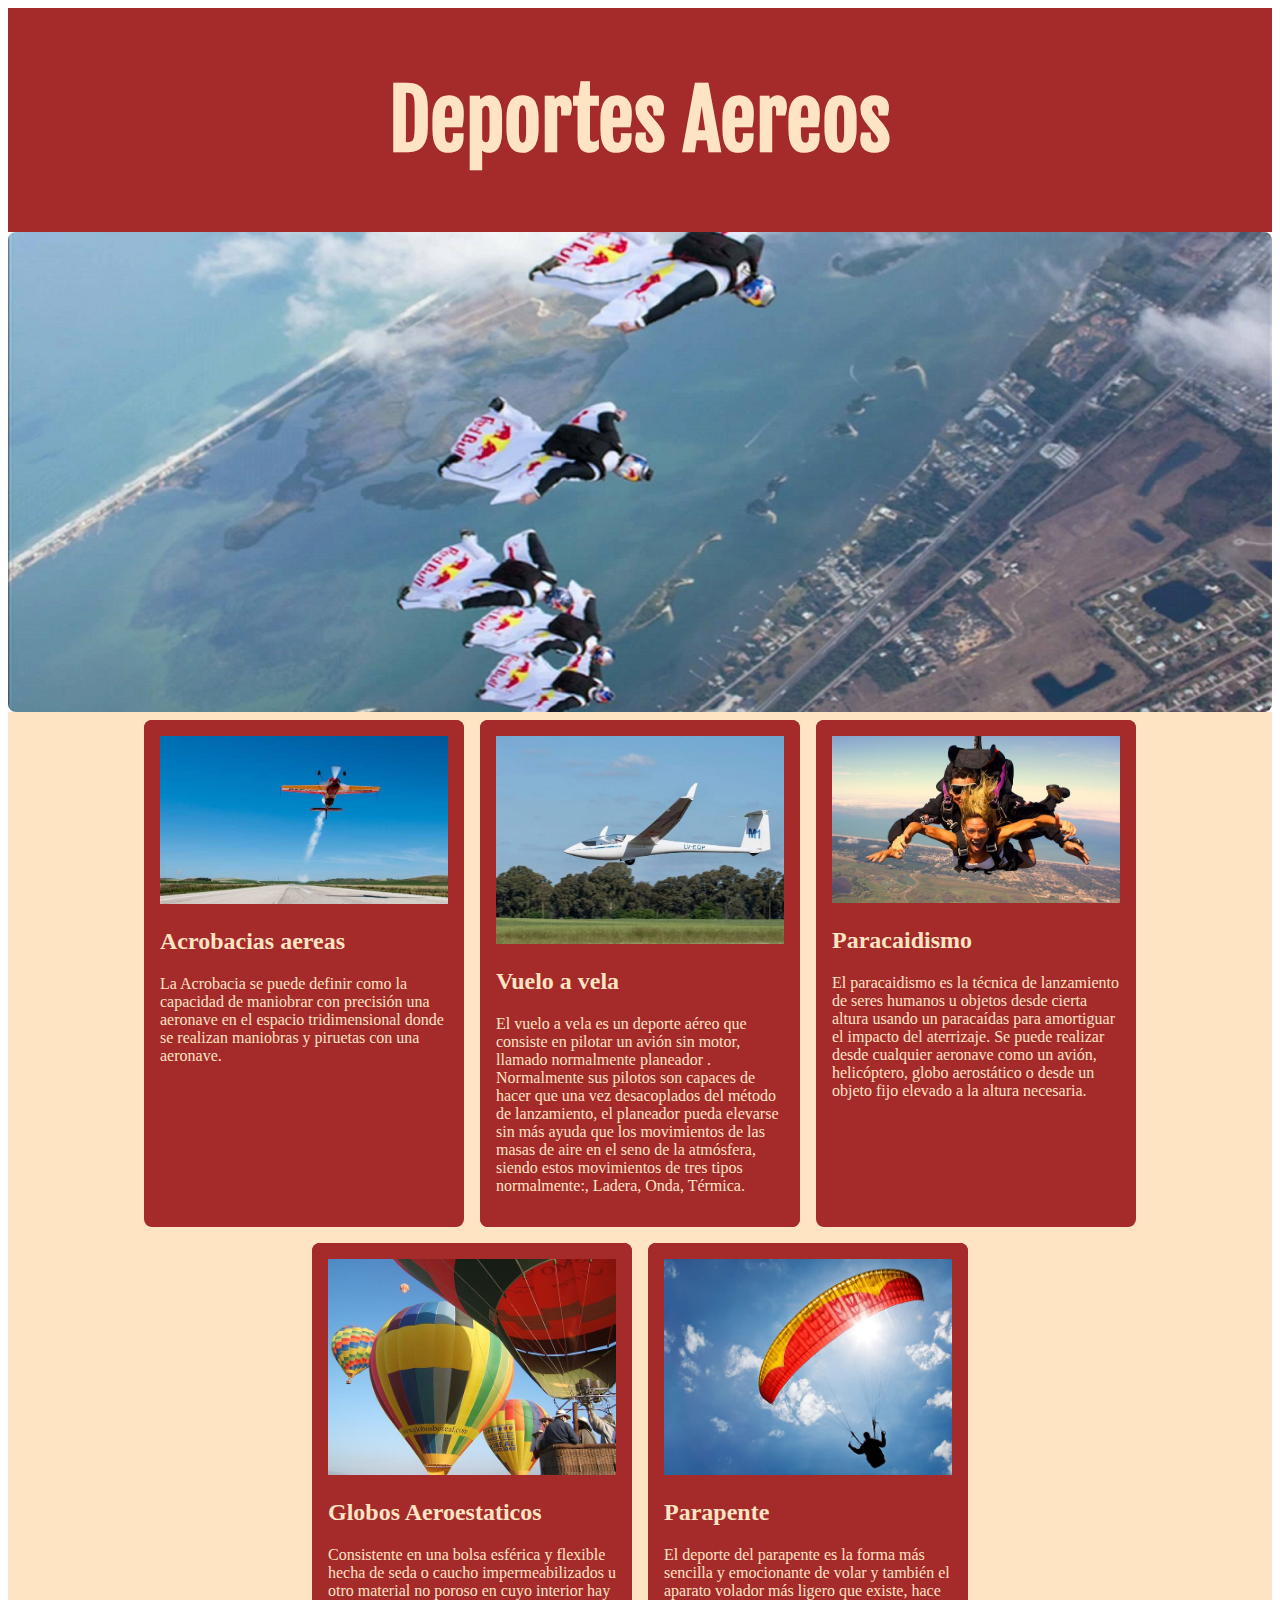
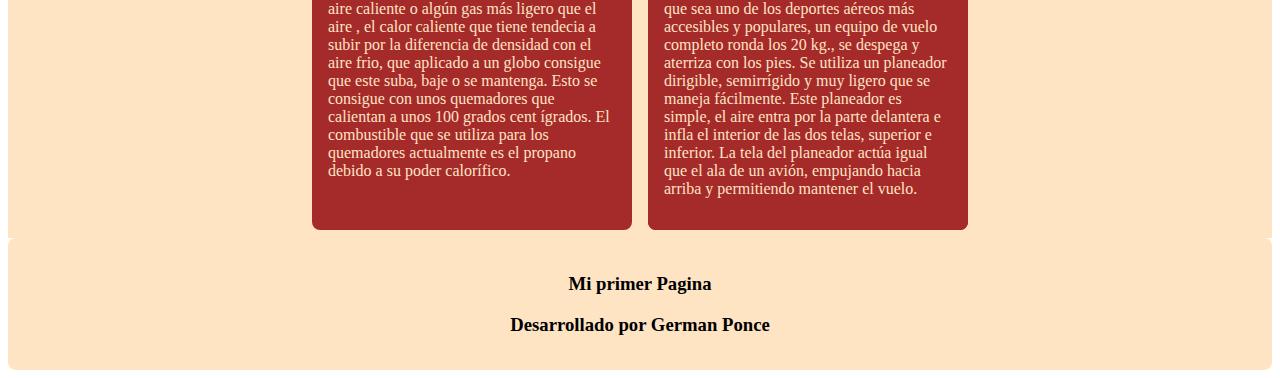
<file: index.html>
<!DOCTYPE html>
<html lang="en">
  <head>
    <meta charset="UTF-8" />
    <meta http-equiv="X-UA-Compatible" content="IE=edge" />
    <meta name="viewport" content="width=device-width, initial-scale=1.0" />
    <title>Deportes Aereos</title>
    <link rel="stylesheet" href="estilos.css" />
    <link rel="preconnect" href="https://fonts.googleapis.com">
<link rel="preconnect" href="https://fonts.gstatic.com" crossorigin>
<link rel="preconnect" href="https://fonts.googleapis.com">
<link rel="preconnect" href="https://fonts.gstatic.com" crossorigin>
<link href="https://fonts.googleapis.com/css2?family=Fjalla+One&display=swap" rel="stylesheet">
  </head>
  <body>
    <div class="titulo">
      <h1>Deportes Aereos</h1>
    </div>
    
<div class="imagen"></div>


</div>

<div class="tarjetas">
    <div class="tarjeta"><!---- Acrobacia aerea-->
      <div class="marcoTarjeta">
      <a href="acrobaciaAerea.html">
        <img src="acrobaciaaerea.jpg" alt="" />
        <h2>Acrobacias aereas</h2>
        <p>
          La Acrobacia se puede definir como la capacidad de maniobrar con
          precisión una aeronave en el espacio tridimensional donde se realizan
          maniobras y piruetas con una aeronave.
        </p>
      </a></div>
    </div>

    <div class="tarjeta">
      <!----VUELO A VELA-->
      <div class="marcoTarjeta">
      <a href="vueloavela.html">
        <img src="vueloavela.jpg" alt="" />
        <h2>Vuelo a vela</h2>
        <p>
          El vuelo a vela es un deporte aéreo que consiste en pilotar un avión
          sin motor, llamado normalmente planeador . Normalmente sus pilotos son
          capaces de hacer que una vez desacoplados del método de lanzamiento,
          el planeador pueda elevarse sin más ayuda que los movimientos de las
          masas de aire en el seno de la atmósfera, siendo estos movimientos de
          tres tipos normalmente:, Ladera, Onda, Térmica.
        </p>
      </a></div>
    </div>

    <div class="tarjeta">
      <!--- Paracaidismo-->
<div class="marcoTarjeta">
      <a href="paracaidismo.html">
        <img src="paracaidismo.jpg" alt="" />
        <h2>Paracaidismo</h2>
        <p>
          El paracaidismo es la técnica de lanzamiento de seres humanos u
          objetos desde cierta altura usando un paracaídas para amortiguar el
          impacto del aterrizaje. Se puede realizar desde cualquier aeronave
          como un avión, helicóptero, globo aerostático o desde un objeto fijo
          elevado a la altura necesaria.
        </p>
      </a></div>
    </div>

    <div class="tarjeta">
      <!---- GLOBOS AEROESTATICOS-->
<div class="marcoTarjeta">
      <a href="globosAeroestaticos.html">
        <img src="globosaeroestaticos.jpg" alt="" />
        <h2>Globos Aeroestaticos</h2>
        <p>
          Consistente en una bolsa esférica y flexible hecha de seda o caucho
          impermeabilizados u otro material no poroso en cuyo interior hay aire
          caliente o algún gas más ligero que el aire , el calor caliente que
          tiene tendecia a subir por la diferencia de densidad con el aire frio,
          que aplicado a un globo consigue que este suba, baje o se mantenga.
          Esto se consigue con unos quemadores que calientan a unos 100 grados
          cent ígrados. El combustible que se utiliza para los quemadores
          actualmente es el propano debido a su poder calorífico.
        </p>
      </a></div>
    </div>

    <div class="tarjeta"> <!---- PARAPENTE-->
<div class="marcoTarjeta">
        <a href="parapente.html">
        <img src="parapente.webp" alt="" />
        <h2>Parapente</h2>
        <p>
          El deporte del parapente es la forma más sencilla y emocionante de
          volar y también el aparato volador más ligero que existe, hace que sea
          uno de los deportes aéreos más accesibles y populares, un equipo de
          vuelo completo ronda los 20 kg., se despega y aterriza con los pies.
          Se utiliza un planeador dirigible, semirrígido y muy ligero que se
          maneja fácilmente. Este planeador es simple, el aire entra por la
          parte delantera e infla el interior de las dos telas, superior e
          inferior. La tela del planeador actúa igual que el ala de un avión,
          empujando hacia arriba y permitiendo mantener el vuelo.
        </p>
      </a></div>
    </div>
 </div>
<div class="piedepagina">
<footer>
    <h3>Mi primer Pagina</h3>
    <h3>Desarrollado por German Ponce</h3>
</footer></div>



</body>
</html>
</file>
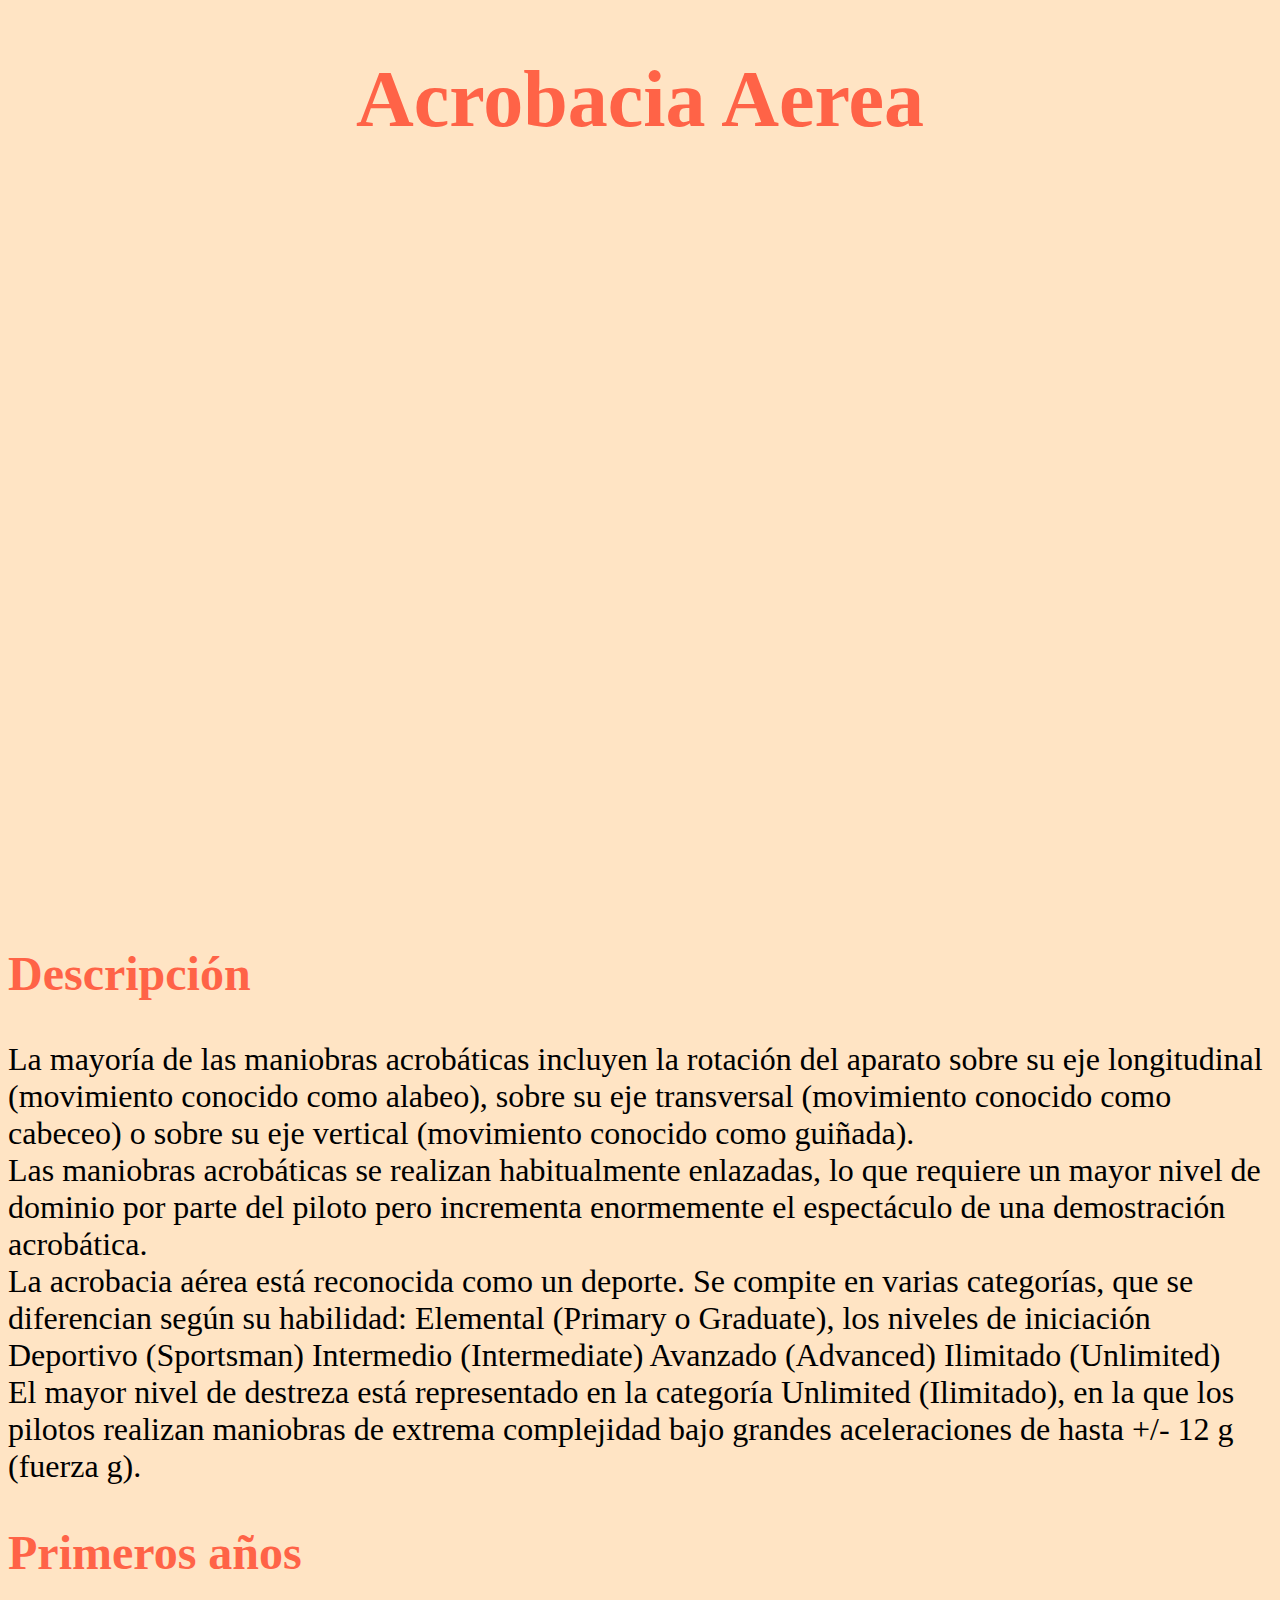
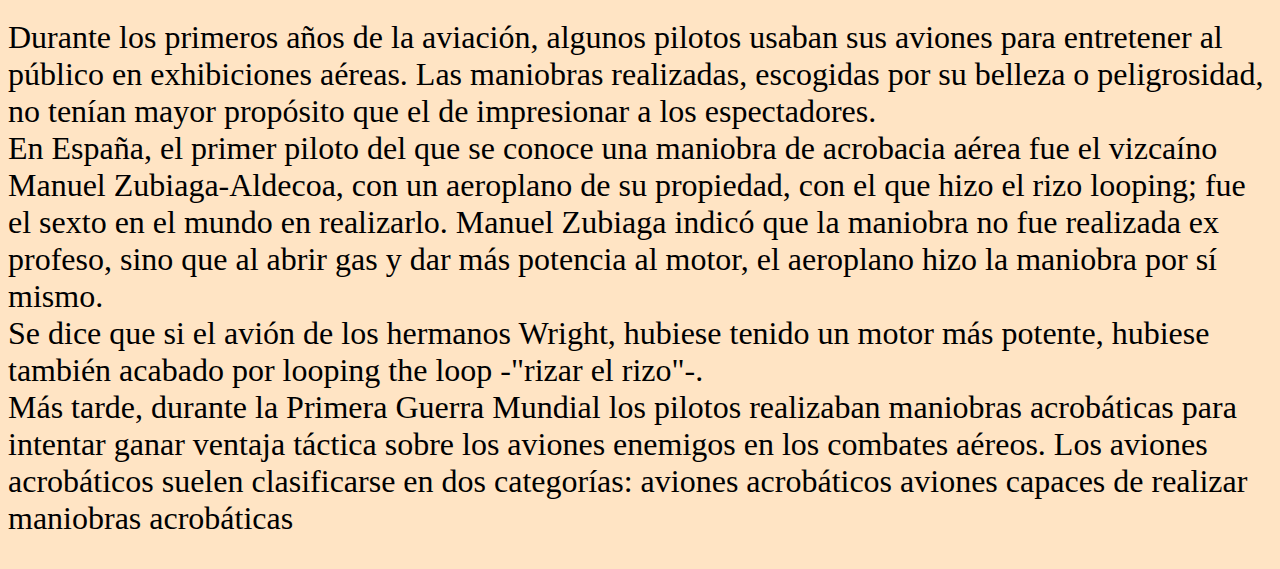
<file: acrobaciaAerea.html>
<!DOCTYPE html>
<html lang="en">
  <head>
    <meta charset="UTF-8" />
    <meta http-equiv="X-UA-Compatible" content="IE=edge" />
    <meta name="viewport" content="width=device-width, initial-scale=1.0" />
    <title>Acrobacia Aerea</title>
    <link rel="stylesheet" href="estiloacrobacia.css">
  </head>
  <body>
    <div class="titulo"><a href="index.html">
      <h1>Acrobacia Aerea </h1></a>
    </div>
    
    <div class="video">
    <iframe
      width="1500"
      height="700"
      src="https://www.youtube.com/embed/fObqACgLhqM?controls=1&amp;autoplay=1"
      title="YouTube video player"
      frameborder="0"
      allow="accelerometer; autoplay; clipboard-write; encrypted-media; gyroscope; picture-in-picture; web-share"
      allowfullscreen
    ></iframe></div>
    <div class="descripcion">
    <h2> Descripción</h2></div>
    <div class="parrafo">
    <p>
      La mayoría de las maniobras acrobáticas incluyen la rotación del aparato
      sobre su eje longitudinal (movimiento conocido como alabeo), sobre su eje
      transversal (movimiento conocido como cabeceo) o sobre su eje vertical
      (movimiento conocido como guiñada). <br> Las maniobras acrobáticas se
      realizan habitualmente enlazadas, lo que requiere un mayor nivel de
      dominio por parte del piloto pero incrementa enormemente el espectáculo de
      una demostración acrobática. <br>La acrobacia aérea está reconocida como un
      deporte. Se compite en varias categorías, que se diferencian según su
      habilidad: Elemental (Primary o Graduate), los niveles de iniciación
      Deportivo (Sportsman) Intermedio (Intermediate) Avanzado (Advanced)
      Ilimitado (Unlimited) <br>El mayor nivel de destreza está representado en la
      categoría Unlimited (Ilimitado), en la que los pilotos realizan maniobras
      de extrema complejidad bajo grandes aceleraciones de hasta +/- 12 g
      (fuerza g).
    </p></div>
<div class="descripcion">
    <h2>Primeros años</h2></div>
   <div class="parrafo"> <p>
      Durante los primeros años de la aviación, algunos pilotos usaban sus
      aviones para entretener al público en exhibiciones aéreas. Las maniobras
      realizadas, escogidas por su belleza o peligrosidad, no tenían mayor
      propósito que el de impresionar a los espectadores.<br> En España, el primer
      piloto del que se conoce una maniobra de acrobacia aérea fue el vizcaíno
      Manuel Zubiaga-Aldecoa, con un aeroplano de su propiedad, con el que hizo
      el rizo looping; fue el sexto en el mundo en realizarlo. Manuel Zubiaga
      indicó que la maniobra no fue realizada ex profeso, sino que al abrir gas
      y dar más potencia al motor, el aeroplano hizo la maniobra por sí mismo.
      <br>Se dice que si el avión de los hermanos Wright, hubiese tenido un motor
      más potente, hubiese también acabado por looping the loop -"rizar el
      rizo"-. <br>Más tarde, durante la Primera Guerra Mundial los pilotos
      realizaban maniobras acrobáticas para intentar ganar ventaja táctica sobre
      los aviones enemigos en los combates aéreos. Los aviones acrobáticos
      suelen clasificarse en dos categorías: aviones acrobáticos aviones capaces
      de realizar maniobras acrobáticas
    </p></div>
  </body>
</html>
</file>
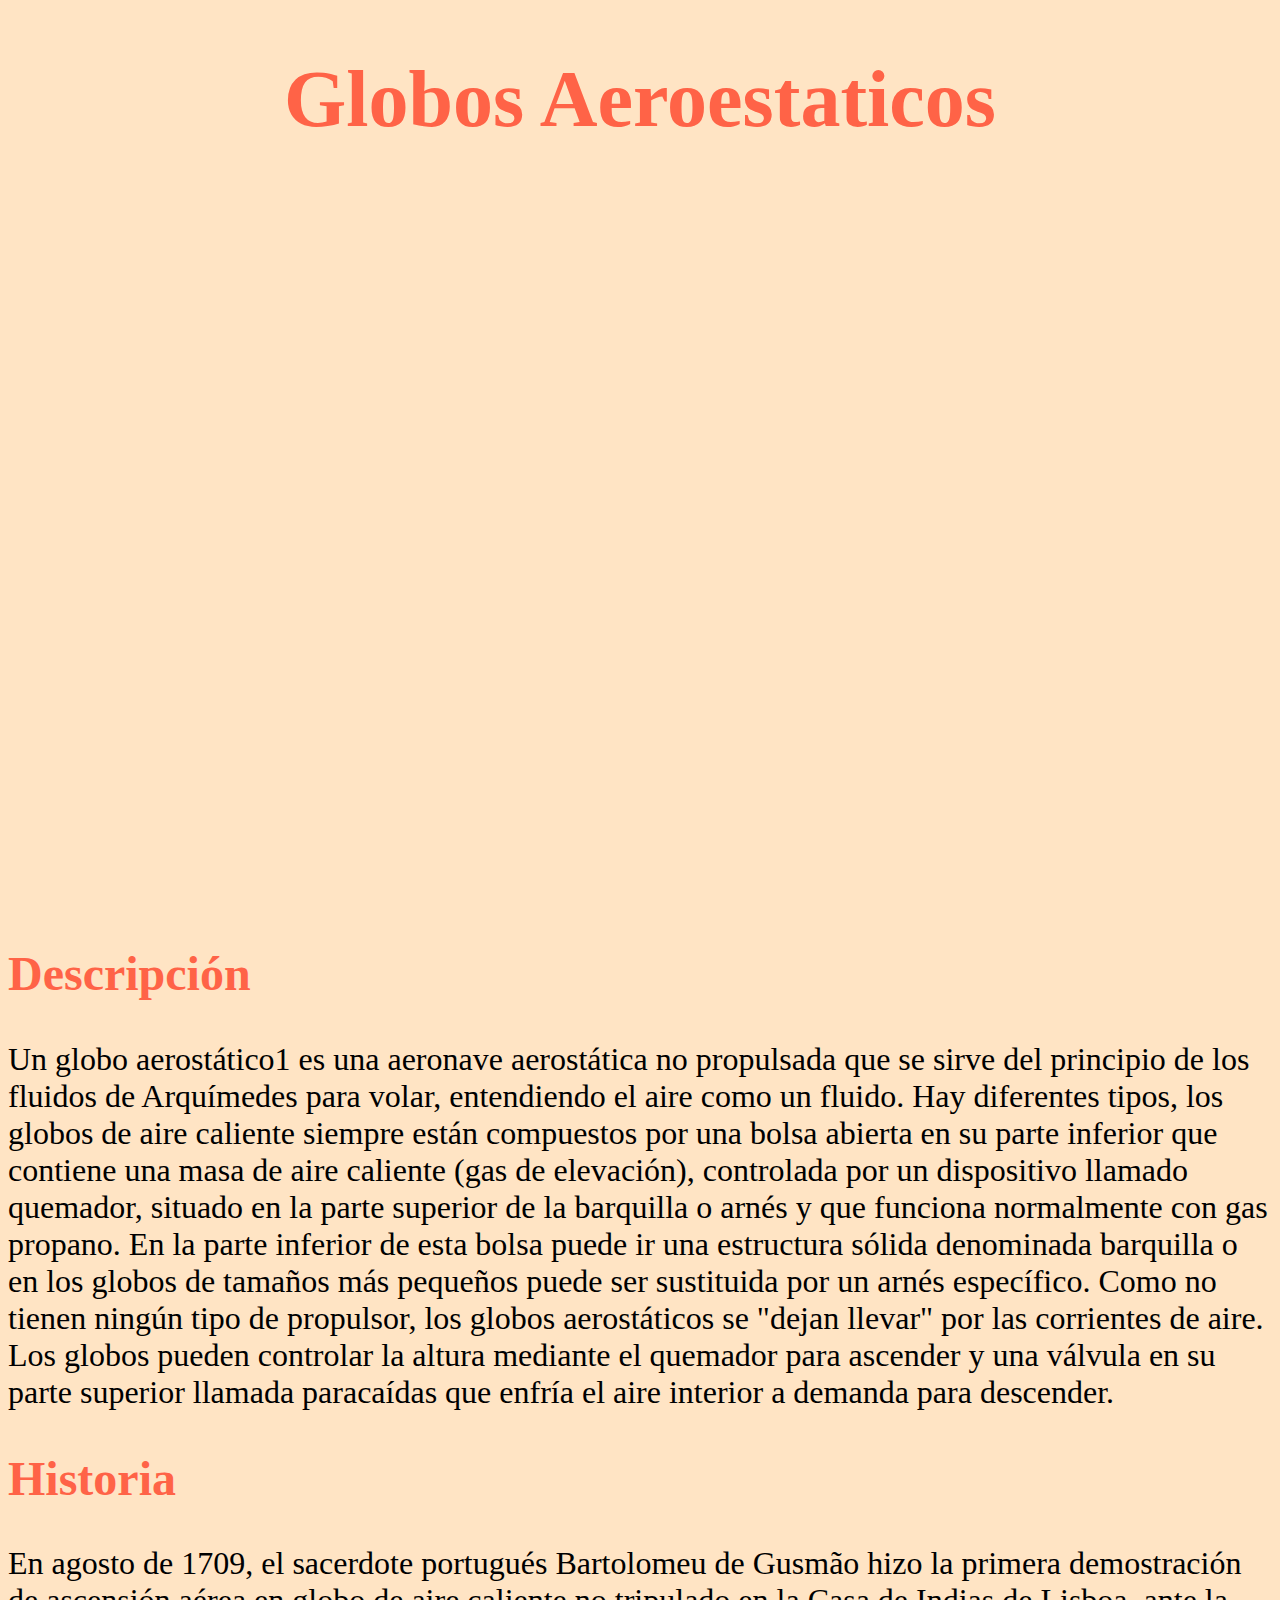
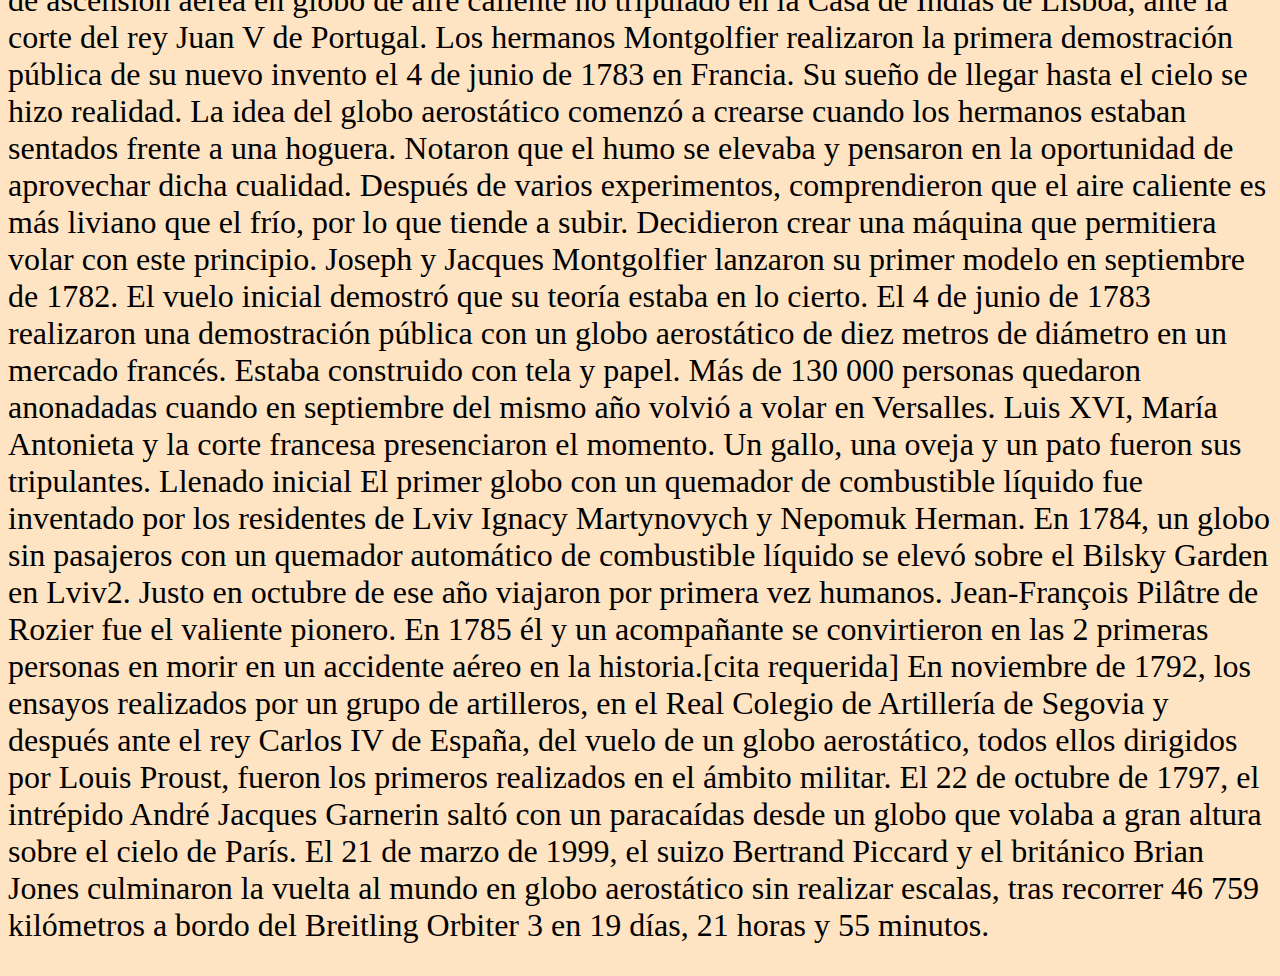
<file: globosAeroestaticos.html>
<!DOCTYPE html>
<html lang="en">
  <head>
    <meta charset="UTF-8" />
    <meta http-equiv="X-UA-Compatible" content="IE=edge" />
    <meta name="viewport" content="width=device-width, initial-scale=1.0" />
    <title>Globos Aeroestaticos</title>
    <link rel="stylesheet" href="estiloacrobacia.css" />
  </head>
  <body>
    <div class="titulo">
      <a href="index.html"> <h1>Globos Aeroestaticos</h1></a>
    </div>
<div class="fondo">
    <div class="video">
      <iframe
        width="1500"
        height="700"
        src="https://www.youtube.com/embed/9vVAeYYM-28?autoplay=1"
        title="YouTube video player"
        frameborder="0"
        allow="accelerometer; autoplay; clipboard-write; encrypted-media; gyroscope; picture-in-picture; web-share"
        allowfullscreen
      ></iframe>
    </div>
    <div class="descripcion">
      <h2>Descripción</h2>
    </div>
    <div class="parrafo">
      <p>
        Un globo aerostático1​ es una aeronave aerostática no propulsada que se
        sirve del principio de los fluidos de Arquímedes para volar, entendiendo
        el aire como un fluido. Hay diferentes tipos, los globos de aire
        caliente siempre están compuestos por una bolsa abierta en su parte
        inferior que contiene una masa de aire caliente (gas de elevación),
        controlada por un dispositivo llamado quemador, situado en la parte
        superior de la barquilla o arnés y que funciona normalmente con gas
        propano. En la parte inferior de esta bolsa puede ir una estructura
        sólida denominada barquilla o en los globos de tamaños más pequeños
        puede ser sustituida por un arnés específico. Como no tienen ningún tipo
        de propulsor, los globos aerostáticos se "dejan llevar" por las
        corrientes de aire. Los globos pueden controlar la altura mediante el
        quemador para ascender y una válvula en su parte superior llamada
        paracaídas que enfría el aire interior a demanda para descender.
      </p>
    </div>
    <div class="descripcion">
      <h2>Historia</h2>
    </div>
    <div class="parrafo">
      <p>
        En agosto de 1709, el sacerdote portugués Bartolomeu de Gusmão hizo la primera demostración de ascensión aérea en globo de aire caliente no tripulado en la Casa de Indias de Lisboa, ante la corte del rey Juan V de Portugal.

Los hermanos Montgolfier realizaron la primera demostración pública de su nuevo invento el 4 de junio de 1783 en Francia. Su sueño de llegar hasta el cielo se hizo realidad. La idea del globo aerostático comenzó a crearse cuando los hermanos estaban sentados frente a una hoguera. Notaron que el humo se elevaba y pensaron en la oportunidad de aprovechar dicha cualidad. Después de varios experimentos, comprendieron que el aire caliente es más liviano que el frío, por lo que tiende a subir. Decidieron crear una máquina que permitiera volar con este principio. Joseph y Jacques Montgolfier lanzaron su primer modelo en septiembre de 1782. El vuelo inicial demostró que su teoría estaba en lo cierto. El 4 de junio de 1783 realizaron una demostración pública con un globo aerostático de diez metros de diámetro en un mercado francés. Estaba construido con tela y papel. Más de 130 000 personas quedaron anonadadas cuando en septiembre del mismo año volvió a volar en Versalles. Luis XVI, María Antonieta y la corte francesa presenciaron el momento. Un gallo, una oveja y un pato fueron sus tripulantes.


Llenado inicial
Еl primer globo con un quemador de combustible líquido fue inventado por los residentes de Lviv Ignacy Martynovych y Nepomuk Herman. En 1784, un globo sin pasajeros con un quemador automático de combustible líquido se elevó sobre el Bilsky Garden en Lviv2​.

Justo en octubre de ese año viajaron por primera vez humanos. Jean-François Pilâtre de Rozier fue el valiente pionero. En 1785 él y un acompañante se convirtieron en las 2 primeras personas en morir en un accidente aéreo en la historia.[cita requerida] En noviembre de 1792, los ensayos realizados por un grupo de artilleros, en el Real Colegio de Artillería de Segovia y después ante el rey Carlos IV de España, del vuelo de un globo aerostático, todos ellos dirigidos por Louis Proust, fueron los primeros realizados en el ámbito militar. El 22 de octubre de 1797, el intrépido André Jacques Garnerin saltó con un paracaídas desde un globo que volaba a gran altura sobre el cielo de París.

El 21 de marzo de 1999, el suizo Bertrand Piccard y el británico Brian Jones culminaron la vuelta al mundo en globo aerostático sin realizar escalas, tras recorrer 46 759 kilómetros a bordo del Breitling Orbiter 3 en 19 días, 21 horas y 55 minutos.
      </p>
    </div>
  </div></body>
</html>
</file>
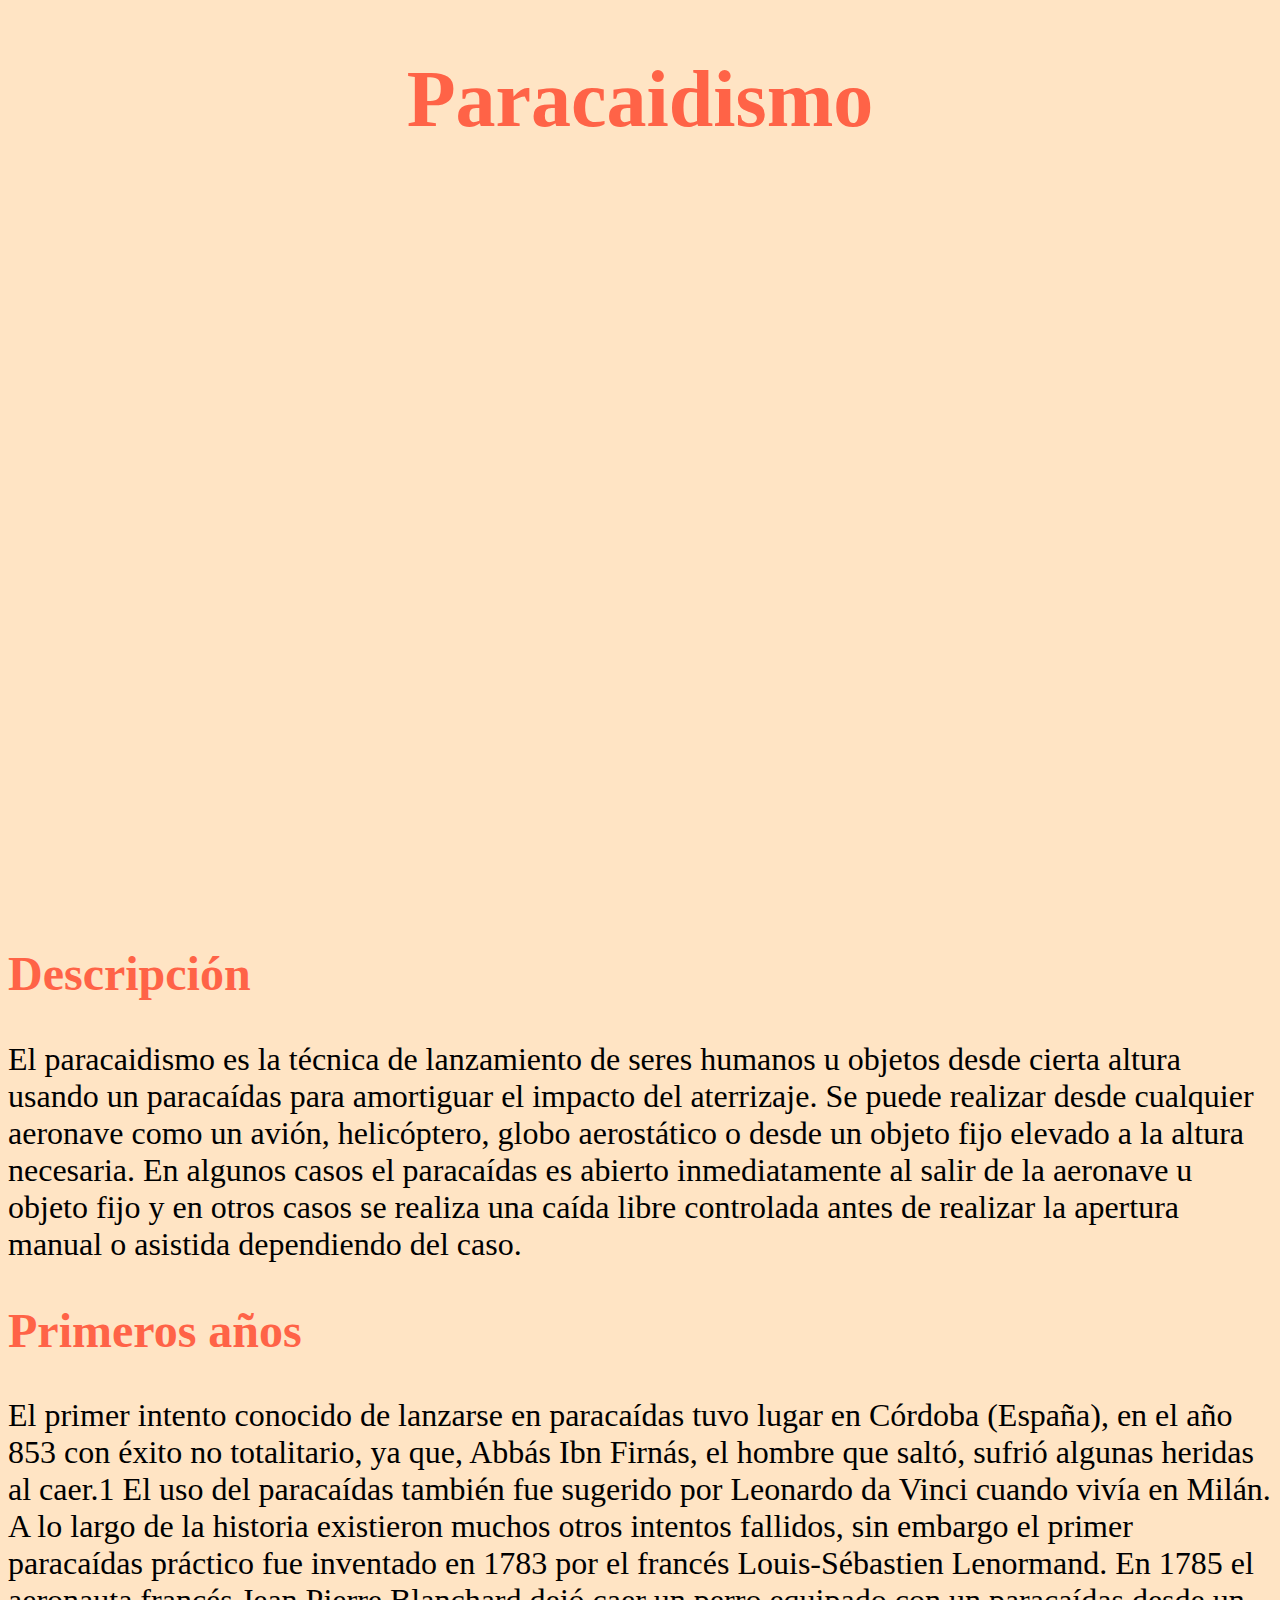
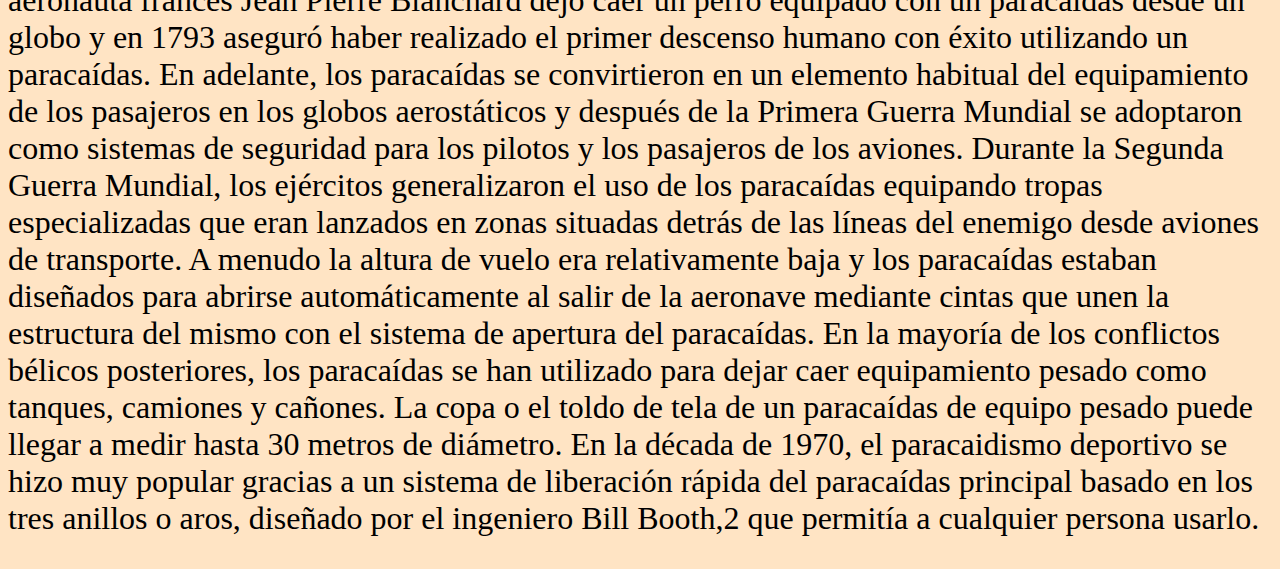
<file: paracaidismo.html>
<!DOCTYPE html>
<html lang="en">
  <head>
    <meta charset="UTF-8" />
    <meta http-equiv="X-UA-Compatible" content="IE=edge" />
    <meta name="viewport" content="width=device-width, initial-scale=1.0" />
    <title>Paracaidismo</title>
    <link rel="stylesheet" href="estiloacrobacia.css">
  </head>
  <body>
    <div class="titulo"><a href="index.html">
      <h1>Paracaidismo </h1></a>
    </div>
    
    <div class="video">
      <iframe width="1700" height="700" src="https://www.youtube.com/embed/bfI0Awooomc?autoplay=1" title="YouTube video player" frameborder="0" allow="accelerometer; autoplay; clipboard-write; encrypted-media; gyroscope; picture-in-picture; web-share" allowfullscreen></iframe></div>
    <div class="descripcion">
    <h2> Descripción</h2></div>
    <div class="parrafo">
    <p>
      El paracaidismo es la técnica de lanzamiento de seres humanos u objetos desde cierta altura usando un paracaídas para amortiguar el impacto del aterrizaje.

Se puede realizar desde cualquier aeronave como un avión, helicóptero, globo aerostático o desde un objeto fijo elevado a la altura necesaria. En algunos casos el paracaídas es abierto inmediatamente al salir de la aeronave u objeto fijo y en otros casos se realiza una caída libre controlada antes de realizar la apertura manual o asistida dependiendo del caso.
    </p></div>
<div class="descripcion">
    <h2>Primeros años</h2></div>
   <div class="parrafo"> <p>
    El primer intento conocido de lanzarse en paracaídas tuvo lugar en Córdoba (España), en el año 853 con éxito no totalitario, ya que, Abbás Ibn Firnás, el hombre que saltó, sufrió algunas heridas al caer.1​ El uso del paracaídas también fue sugerido por Leonardo da Vinci cuando vivía en Milán. A lo largo de la historia existieron muchos otros intentos fallidos, sin embargo el primer paracaídas práctico fue inventado en 1783 por el francés Louis-Sébastien Lenormand. En 1785 el aeronauta francés Jean Pierre Blanchard dejó caer un perro equipado con un paracaídas desde un globo y en 1793 aseguró haber realizado el primer descenso humano con éxito utilizando un paracaídas. En adelante, los paracaídas se convirtieron en un elemento habitual del equipamiento de los pasajeros en los globos aerostáticos y después de la Primera Guerra Mundial se adoptaron como sistemas de seguridad para los pilotos y los pasajeros de los aviones.

    Durante la Segunda Guerra Mundial, los ejércitos generalizaron el uso de los paracaídas equipando tropas especializadas que eran lanzados en zonas situadas detrás de las líneas del enemigo desde aviones de transporte. A menudo la altura de vuelo era relativamente baja y los paracaídas estaban diseñados para abrirse automáticamente al salir de la aeronave mediante cintas que unen la estructura del mismo con el sistema de apertura del paracaídas. En la mayoría de los conflictos bélicos posteriores, los paracaídas se han utilizado para dejar caer equipamiento pesado como tanques, camiones y cañones. La copa o el toldo de tela de un paracaídas de equipo pesado puede llegar a medir hasta 30 metros de diámetro.
    
    En la década de 1970, el paracaidismo deportivo se hizo muy popular gracias a un sistema de liberación rápida del paracaídas principal basado en los tres anillos o aros, diseñado por el ingeniero Bill Booth,2​ que permitía a cualquier persona usarlo.
    </p></div>
  </body>
</html>
</file>
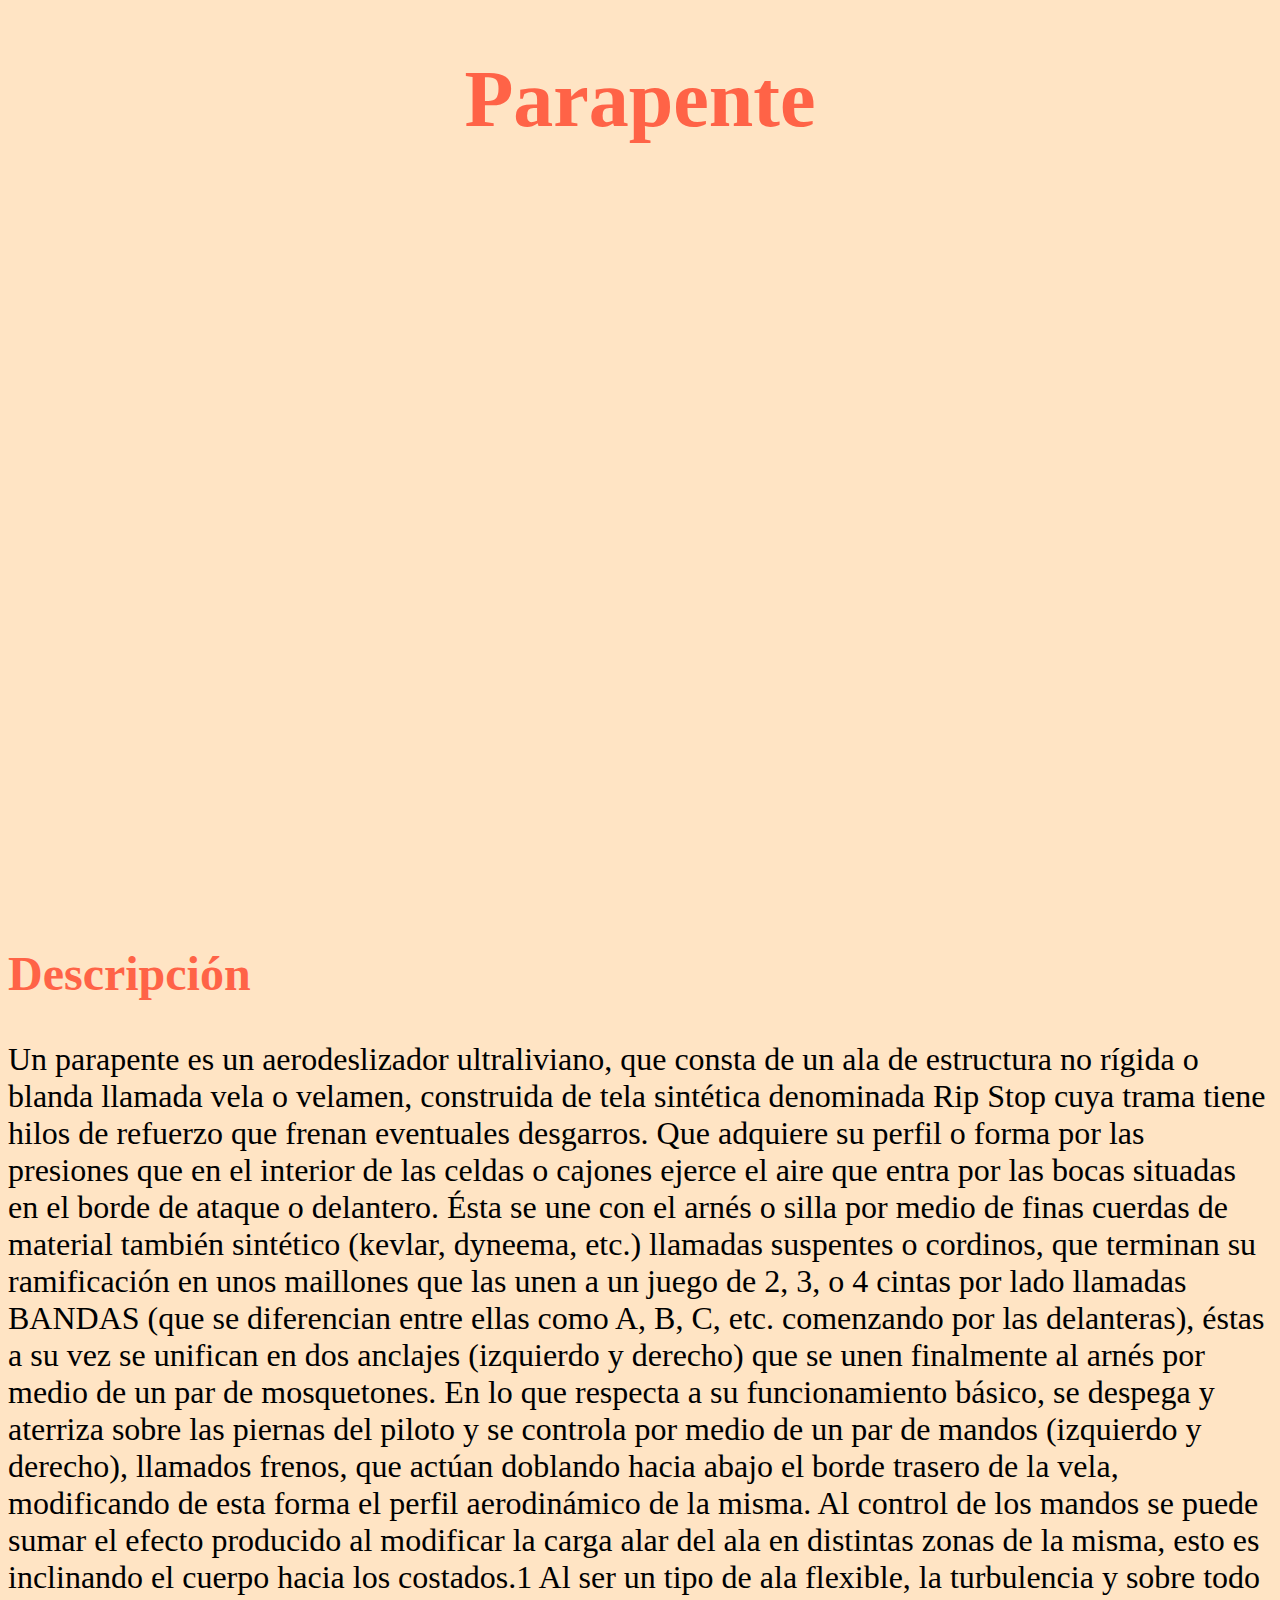
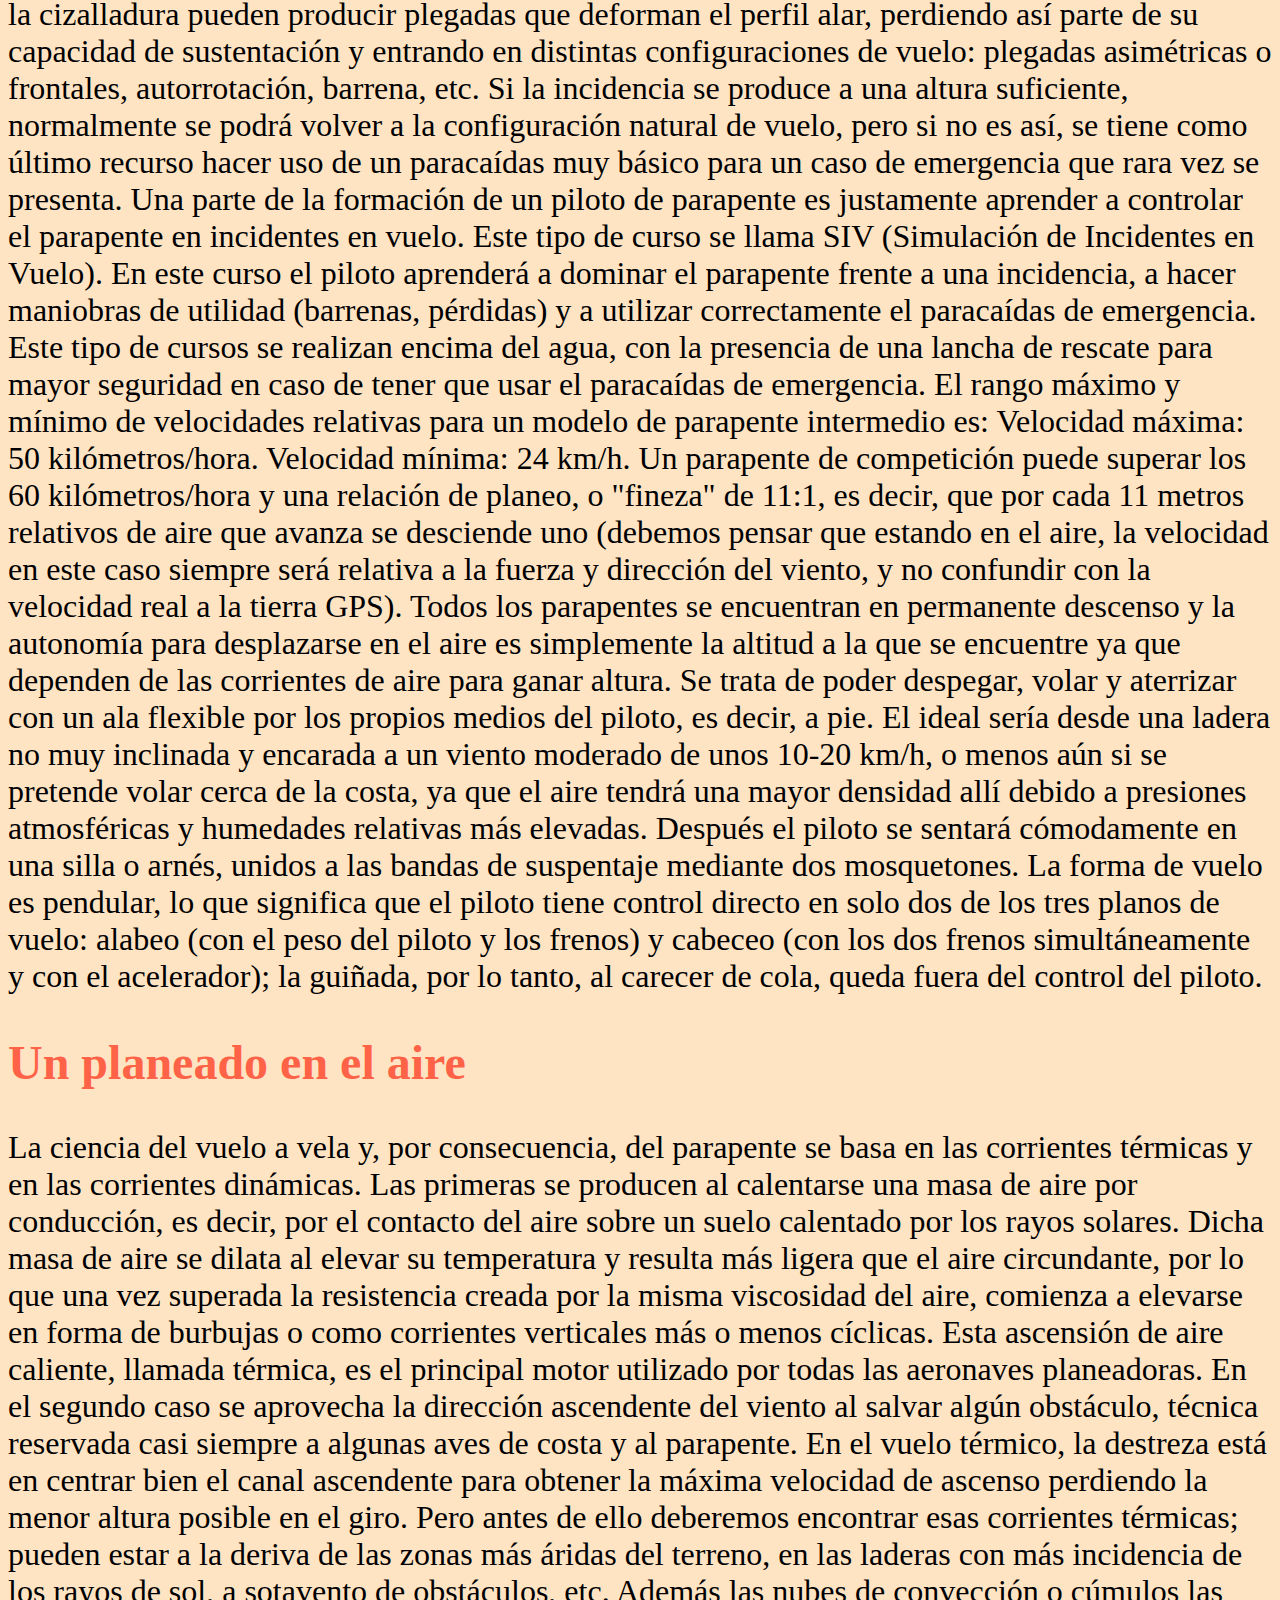
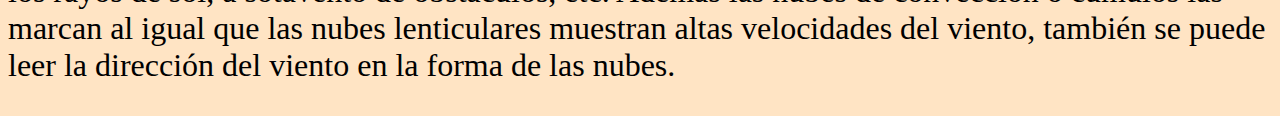
<file: parapente.html>
<!DOCTYPE html>
<html lang="en">
  <head>
    <meta charset="UTF-8" />
    <meta http-equiv="X-UA-Compatible" content="IE=edge" />
    <meta name="viewport" content="width=device-width, initial-scale=1.0" />
    <title>Parapente</title>
    <link rel="stylesheet" href="estiloacrobacia.css" />
  </head>
  <body>
    <div class="titulo">
      <a href="index.html"> <h1>Parapente</h1></a>
    </div>

    <div class="video">
      <iframe
        width="560"
        height="315"
        src="https://www.youtube.com/embed/7IxBkPZSBKM?autoplay=1"
        title="YouTube video player"
        frameborder="0"
        allow="accelerometer; autoplay; clipboard-write; encrypted-media; gyroscope; picture-in-picture; web-share"
        allowfullscreen
      ></iframe>
    </div>
    <div class="descripcion">
      <h2>Descripción</h2>
    </div>
    <div class="parrafo">
      <p>
        Un parapente es un aerodeslizador ultraliviano, que consta de un ala de
        estructura no rígida o blanda llamada vela o velamen, construida de tela
        sintética denominada Rip Stop cuya trama tiene hilos de refuerzo que
        frenan eventuales desgarros. Que adquiere su perfil o forma por las
        presiones que en el interior de las celdas o cajones ejerce el aire que
        entra por las bocas situadas en el borde de ataque o delantero. Ésta se
        une con el arnés o silla por medio de finas cuerdas de material también
        sintético (kevlar, dyneema, etc.) llamadas suspentes o cordinos, que
        terminan su ramificación en unos maillones que las unen a un juego de 2,
        3, o 4 cintas por lado llamadas BANDAS (que se diferencian entre ellas
        como A, B, C, etc. comenzando por las delanteras), éstas a su vez se
        unifican en dos anclajes (izquierdo y derecho) que se unen finalmente al
        arnés por medio de un par de mosquetones. En lo que respecta a su
        funcionamiento básico, se despega y aterriza sobre las piernas del
        piloto y se controla por medio de un par de mandos (izquierdo y
        derecho), llamados frenos, que actúan doblando hacia abajo el borde
        trasero de la vela, modificando de esta forma el perfil aerodinámico de
        la misma. Al control de los mandos se puede sumar el efecto producido al
        modificar la carga alar del ala en distintas zonas de la misma, esto es
        inclinando el cuerpo hacia los costados.1​ Al ser un tipo de ala
        flexible, la turbulencia y sobre todo la cizalladura pueden producir
        plegadas que deforman el perfil alar, perdiendo así parte de su
        capacidad de sustentación y entrando en distintas configuraciones de
        vuelo: plegadas asimétricas o frontales, autorrotación, barrena, etc. Si
        la incidencia se produce a una altura suficiente, normalmente se podrá
        volver a la configuración natural de vuelo, pero si no es así, se tiene
        como último recurso hacer uso de un paracaídas muy básico para un caso
        de emergencia que rara vez se presenta. Una parte de la formación de un
        piloto de parapente es justamente aprender a controlar el parapente en
        incidentes en vuelo. Este tipo de curso se llama SIV (Simulación de
        Incidentes en Vuelo). En este curso el piloto aprenderá a dominar el
        parapente frente a una incidencia, a hacer maniobras de utilidad
        (barrenas, pérdidas) y a utilizar correctamente el paracaídas de
        emergencia. Este tipo de cursos se realizan encima del agua, con la
        presencia de una lancha de rescate para mayor seguridad en caso de tener
        que usar el paracaídas de emergencia. El rango máximo y mínimo de
        velocidades relativas para un modelo de parapente intermedio es:
        Velocidad máxima: 50 kilómetros/hora. Velocidad mínima: 24 km/h. Un
        parapente de competición puede superar los 60 kilómetros/hora y una
        relación de planeo, o "fineza" de 11:1, es decir, que por cada 11 metros
        relativos de aire que avanza se desciende uno (debemos pensar que
        estando en el aire, la velocidad en este caso siempre será relativa a la
        fuerza y dirección del viento, y no confundir con la velocidad real a la
        tierra GPS). Todos los parapentes se encuentran en permanente descenso y
        la autonomía para desplazarse en el aire es simplemente la altitud a la
        que se encuentre ya que dependen de las corrientes de aire para ganar
        altura. Se trata de poder despegar, volar y aterrizar con un ala
        flexible por los propios medios del piloto, es decir, a pie. El ideal
        sería desde una ladera no muy inclinada y encarada a un viento moderado
        de unos 10-20 km/h, o menos aún si se pretende volar cerca de la costa,
        ya que el aire tendrá una mayor densidad allí debido a presiones
        atmosféricas y humedades relativas más elevadas. Después el piloto se
        sentará cómodamente en una silla o arnés, unidos a las bandas de
        suspentaje mediante dos mosquetones. La forma de vuelo es pendular, lo
        que significa que el piloto tiene control directo en solo dos de los
        tres planos de vuelo: alabeo (con el peso del piloto y los frenos) y
        cabeceo (con los dos frenos simultáneamente y con el acelerador); la
        guiñada, por lo tanto, al carecer de cola, queda fuera del control del
        piloto.
      </p>
    </div>
    <div class="descripcion">
      <h2>Un planeado en el aire</h2>
    </div>
    <div class="parrafo">
      <p>
        La ciencia del vuelo a vela y, por consecuencia, del parapente se basa
        en las corrientes térmicas y en las corrientes dinámicas. Las primeras
        se producen al calentarse una masa de aire por conducción, es decir, por
        el contacto del aire sobre un suelo calentado por los rayos solares.
        Dicha masa de aire se dilata al elevar su temperatura y resulta más
        ligera que el aire circundante, por lo que una vez superada la
        resistencia creada por la misma viscosidad del aire, comienza a elevarse
        en forma de burbujas o como corrientes verticales más o menos cíclicas.
        Esta ascensión de aire caliente, llamada térmica, es el principal motor
        utilizado por todas las aeronaves planeadoras. En el segundo caso se
        aprovecha la dirección ascendente del viento al salvar algún obstáculo,
        técnica reservada casi siempre a algunas aves de costa y al parapente.
        En el vuelo térmico, la destreza está en centrar bien el canal
        ascendente para obtener la máxima velocidad de ascenso perdiendo la
        menor altura posible en el giro. Pero antes de ello deberemos encontrar
        esas corrientes térmicas; pueden estar a la deriva de las zonas más
        áridas del terreno, en las laderas con más incidencia de los rayos de
        sol, a sotavento de obstáculos, etc. Además las nubes de convección o
        cúmulos las marcan al igual que las nubes lenticulares muestran altas
        velocidades del viento, también se puede leer la dirección del viento en
        la forma de las nubes.
      </p>
    </div>
  </body>
</html>
</file>
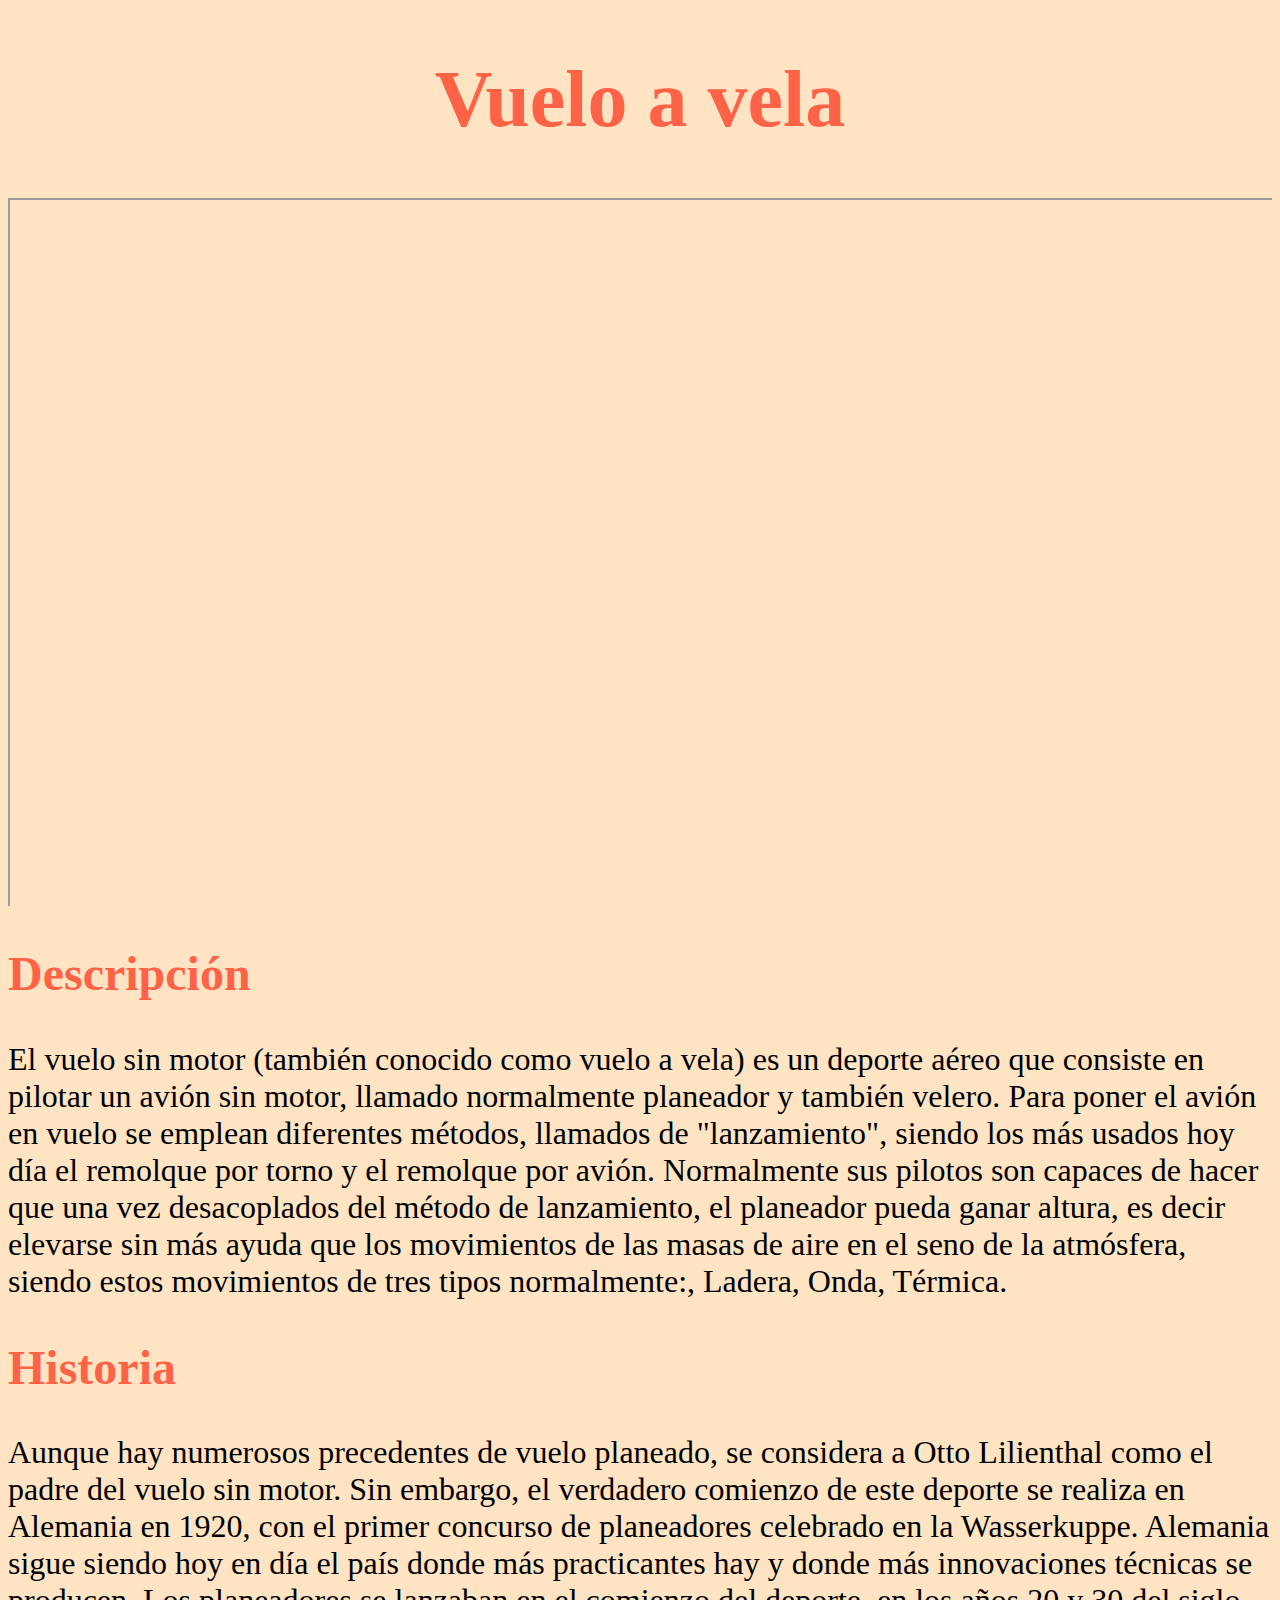
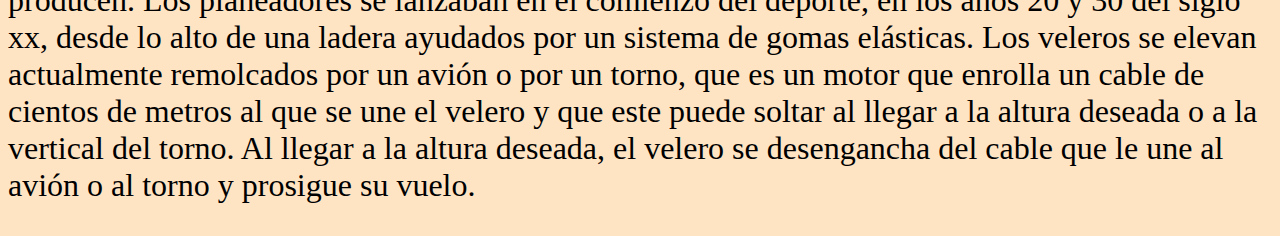
<file: vueloavela.html>
<!DOCTYPE html>
<html lang="en">
  <head>
    <meta charset="UTF-8" />
    <meta http-equiv="X-UA-Compatible" content="IE=edge" />
    <meta name="viewport" content="width=device-width, initial-scale=1.0" />
    <title>Vuelo a vela</title>
    <link rel="stylesheet" href="estiloacrobacia.css" />
  </head>
  <body>
    <div class="titulo">
      <a href="index.html"> <h1>Vuelo a vela</h1></a>
    </div>

    <div class="video">
      <iframe
        width="1500"
        height="700"
        src="https://www.youtube.com/embed/hyiiwvj2-us?amp;autoplay=1;"
        title="YouTube video player"
        frameborder="1"
        allow="accelerometer; autoplay; clipboard-write; encrypted-media; gyroscope; picture-in-picture; web-share"
        allowfullscreen
      ></iframe>
    </div>
    <div class="descripcion">
      <h2>Descripción</h2>
    </div>
    <div class="parrafo">
      <p>
        El vuelo sin motor (también conocido como vuelo a vela) es un deporte
        aéreo que consiste en pilotar un avión sin motor, llamado normalmente
        planeador y también velero. Para poner el avión en vuelo se emplean
        diferentes métodos, llamados de "lanzamiento", siendo los más usados hoy
        día el remolque por torno y el remolque por avión. Normalmente sus
        pilotos son capaces de hacer que una vez desacoplados del método de
        lanzamiento, el planeador pueda ganar altura, es decir elevarse sin más
        ayuda que los movimientos de las masas de aire en el seno de la
        atmósfera, siendo estos movimientos de tres tipos normalmente:, Ladera,
        Onda, Térmica.
      </p>
    </div>
    <div class="descripcion">
      <h2>Historia</h2>
    </div>
    <div class="parrafo">
      <p>
        Aunque hay numerosos precedentes de vuelo planeado, se considera a Otto Lilienthal como el padre del vuelo sin motor. Sin embargo, el verdadero comienzo de este deporte se realiza en Alemania en 1920, con el primer concurso de planeadores celebrado en la Wasserkuppe. Alemania sigue siendo hoy en día el país donde más practicantes hay y donde más innovaciones técnicas se producen.

        Los planeadores se lanzaban en el comienzo del deporte, en los años 20 y 30 del siglo xx, desde lo alto de una ladera ayudados por un sistema de gomas elásticas. Los veleros se elevan actualmente remolcados por un avión o por un torno, que es un motor que enrolla un cable de cientos de metros al que se une el velero y que este puede soltar al llegar a la altura deseada o a la vertical del torno. Al llegar a la altura deseada, el velero se desengancha del cable que le une al avión o al torno y prosigue su vuelo.
      </p>
    </div>
  </body>
</html>
</file>
<file: estilos.css>
.titulo {
padding: 2em;
height: 10em;
max-width: 100%;
background-color: brown;
display: flex;
align-items: center;
}



.titulo h1{
    text-align:center;
    font-size: 5em;
    font-family: 'Fjalla One', sans-serif;
    width: 100%;
    color: bisque;
}

.imagen {
background-image: url(deportesaereos.jpg);
background-position:center;
background-repeat:no-repeat;
background-size:cover;
height: 30em;
border-radius: 0.5em;
    

}




.tarjetas {
    display: flex;
    flex-direction: row;
    flex-wrap: wrap;
    background-color: bisque;
    justify-content:center ;
    
}
.tarjeta:hover {
    box-shadow: 5px 5px 15px #000 ;
    transition: .5s;
}

.tarjeta a:visited, .tarjeta a:link , .tarjeta a:active{
    text-decoration: none;
    color: bisque;
}

.tarjeta {
    width: 20em;
    background-color: brown;
    
    margin: 0.5rem;
    padding: em;
    border-radius: 0.5em;
    border: black;
    transition: .5s;
}

.marcoTarjeta {
    background-color:brown;
    padding:1em;
    border-radius: 0.5em;
  
}


.marcoTarjeta img {
max-width: 100%;
}


.textoTarjeta h2{
  text-align: center;
  font-size: 3em;
}

.piedepagina{
    background-color:bisque;
    padding: 1rem;
    border-radius: 0.5em;
    text-align: center;
}
</file>
<file: estiloacrobacia.css>
* {
    background-color: bisque;
}
.titulo{
background-color:brown;
text-align: center;
font-size: 40px;
color: tomato;

}



.titulo a:visited, .titulo a:link , .titulo a:active{
    text-decoration: none;
    color: tomato;
}

.descripcion {
    color: tomato;
    font-weight: bold;
    font-size: 2em;
}

.parrafo{
    font-size: 2em;
    max-width: 100%;
}

.video {
    position: relative;
    padding-bottom: 56%;
    height: 0;
    overflow: hidden;
}

.video iframe {
    position: absolute;
    top: 0;
    left:0;
    width: 100%;
    height: 100%;
}
</file>
